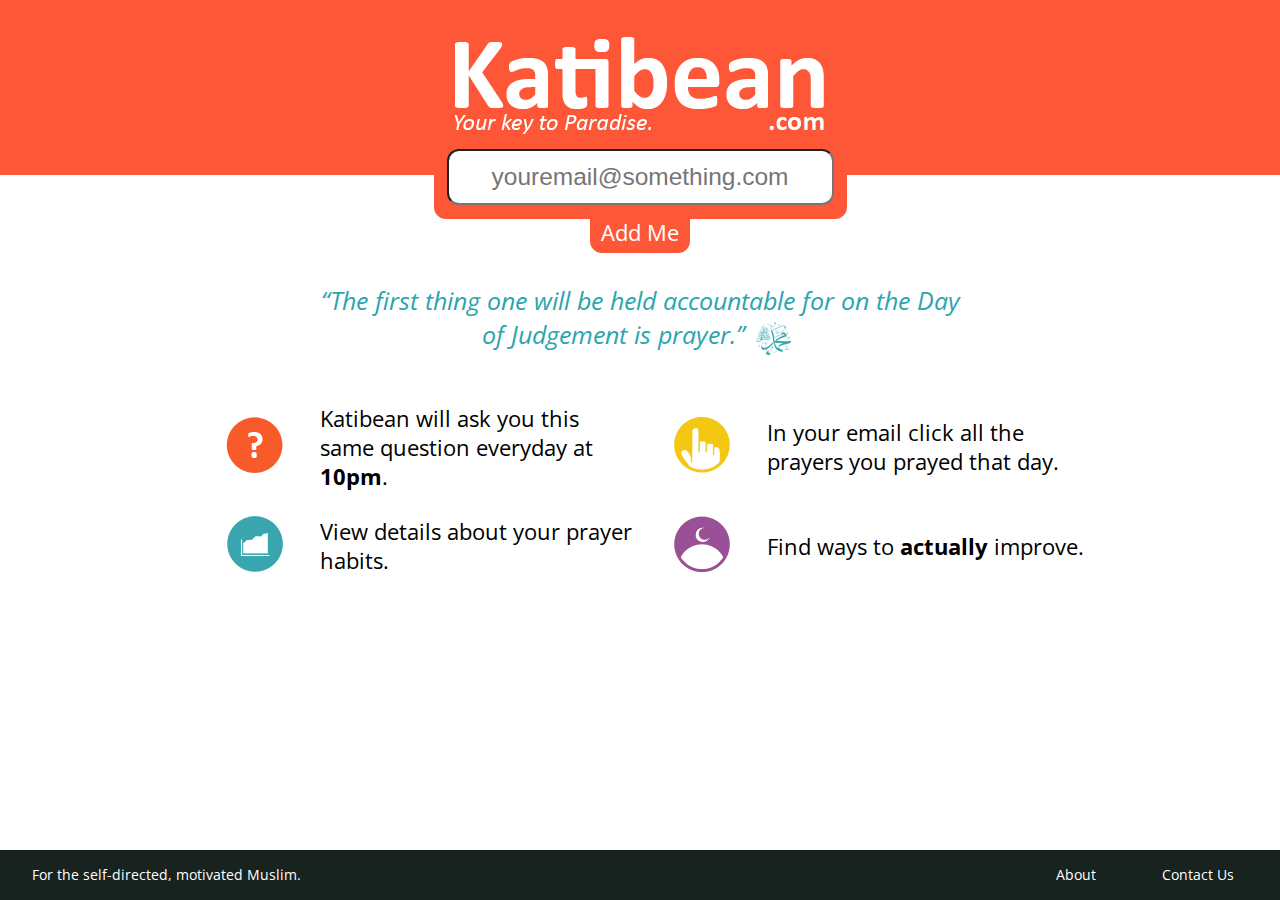
<file: index.html>
<!DOCTYPE html>
<html>
    <head>
        <!--meta name="viewport" content="width=device-width, initial-scale=1.0, user-scalable=no"-->
        <title>Katibean</title>
        <script type="text/javascript" src="./javascript/javascript.js"></script>
        <link rel="stylesheet" type="text/css" href="./css/cascades.css" /> 
        <link href='http://fonts.googleapis.com/css?family=Open+Sans:400,700' rel='stylesheet' type='text/css'>
    </head>
    <body>
    	<div id="mainBanner">
    		<table id="mainBanner_table" >
				<tr>
					<td><img src="./images/Katibean_logo.png" /></td>
				</tr>
    		</table>
    	</div>
    	<center>
	    	<div id="email">
	    		<input type="text" id="email_input" placeholder="youremail@something.com"></input>
				<div id="add_email"><p>Add Me</p></div>
	    	</div>
    	</center>
    	<div id="hadith">
    		<em>&#8220The first thing one will be held accountable for on the Day of Judgement is prayer.&#8221</em>
    		<img id="pbuhArabic" src='./images/Muhammad_saw.png' />
    	</div>
    	<div id="info">
    		<table id="info_table" >
				<tr>
					<td class="info_bullet"><img src="./images/bullet_1.png" /></td>
					<td class="info_text">Katibean will ask you this same question everyday at <strong>10pm</strong>.</td>
					<td class="info_bullet"><img src="./images/bullet_2.png" /></td>
					<td class="info_text">In your email click all the prayers you prayed that day.</td>
				</tr>
				<tr>
					<td class="info_bullet"><img src="./images/bullet_3.png" /></td>
					<td class="info_text">View details about your prayer habits.</td>
					<td class="info_bullet"><img src="./images/bullet_4.png" /></td>
					<td class="info_text">Find ways to <strong>actually</strong> improve.</td>
				</tr>
    		</table>
    	</div>
    	<div id="footer">
    		<span>For the self-directed, motivated Muslim.</span>
    		<div class="footer_button" id="about"><p>About</p></div>
    		<div class="footer_button" id="contact"><p>Contact Us<p></div>
    	</div>
    </body>
</html>
</file>
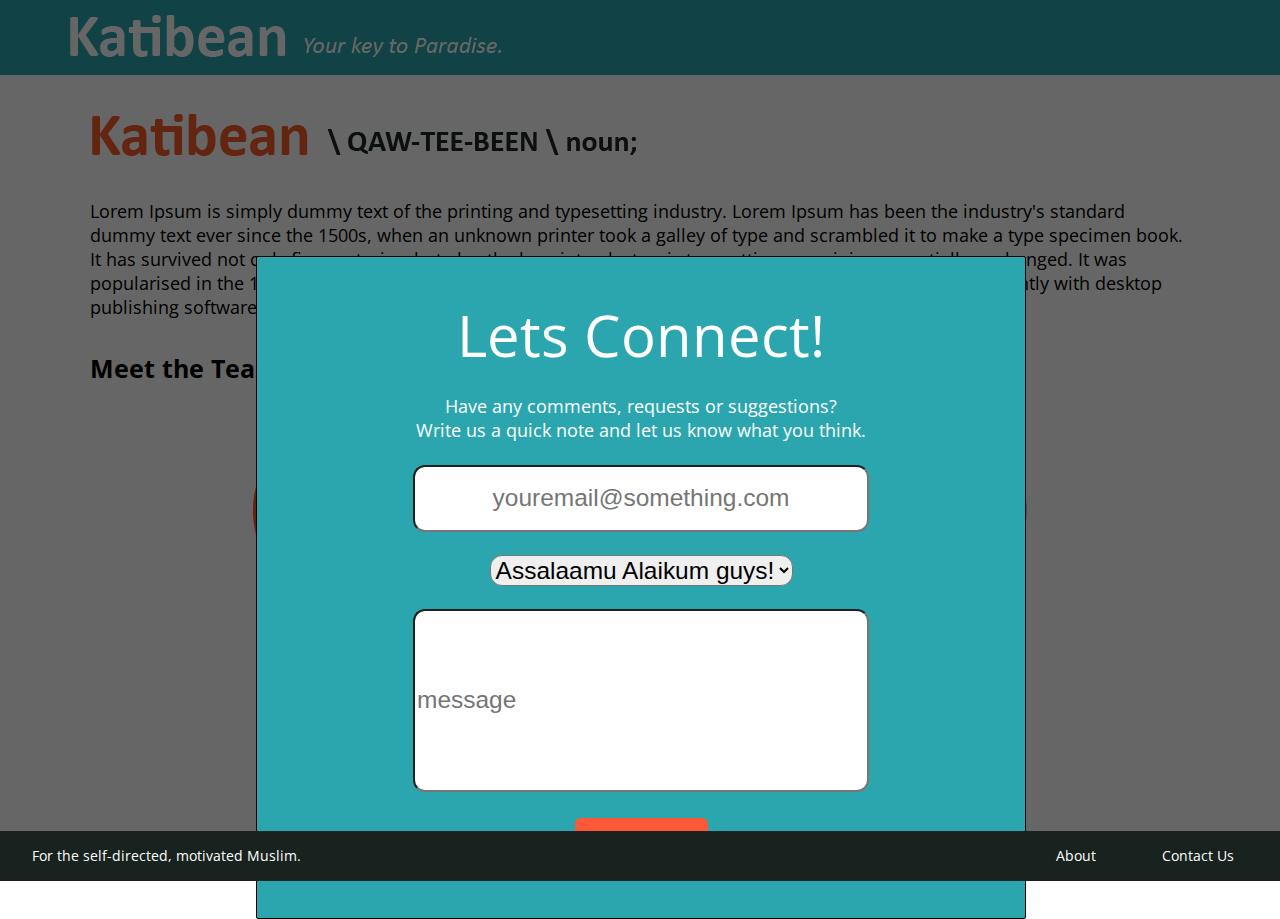
<file: about.html>
<!DOCTYPE html>
<html>
    <head>
        <!--meta name="viewport" content="width=device-width, initial-scale=1.0, user-scalable=no"-->
        <title>Katibean</title>
        <script type="text/javascript" src="./javascript/javascript.js"></script>
        <link rel="stylesheet" type="text/css" href="./css/about.css" /> 
        <link href='http://fonts.googleapis.com/css?family=Open+Sans:400,700' rel='stylesheet' type='text/css'>
    </head>
    <body onload="overlay();">
    	<div id="mainBanner">
    		<table id="mainBanner_table" >
				<tr>
					<td><img src="./images/logo_header.png" /></td>
				</tr>
    		</table>
    	</div>
    	<div id="introduction">
            <div id="definition">
                <img src="./images/Katibean_meaning.png" />
            </div>
            <div id="description">
                Lorem Ipsum is simply dummy text of the printing and typesetting industry. Lorem Ipsum has been the industry's standard dummy text ever since the 1500s, when an unknown printer took a galley of type and scrambled it to make a type specimen book. It has survived not only five centuries, but also the leap into electronic typesetting, remaining essentially unchanged. It was popularised in the 1960s with the release of Letraset sheets containing Lorem Ipsum passages, and more recently with desktop publishing software like Aldus PageMaker including versions of Lorem Ipsum.
            </div>
    	</div>
    	<div id="info">
            <span>Meet the Team</span>
    		<table id="info_table" >
				<tr>
					<td class="info_pic"><img src="./images/pic_HuzaifaSial.png" />
                    </td>
					<td class="info_pic"><img src="./images/pic_ShafkatulHaque.png" /></td>
                    <td class="info_pic"><img src="./images/pic_MujtabaArshad.png" /></td>
				</tr>
                <tr>
                    <td class="info_text">
                        <span id="info_title">The Visionary</span>
                        <br/>
                        <div id="info_name">Huzaifa Sial</div>
                        <br />
                        <div id="socials">
                            <img id="huzaifa_aboutme" src="./images/icon_aboutme.png" onmouseover="hover( 'huzaifa_aboutme','./images/icon_aboutme_hover.png' )" onmouseout="hover( 'huzaifa_aboutme','./images/icon_aboutme.png' )" />
                            <img id="huzaifa_linkedin" src="./images/icon_linkedin.png" onmouseover="hover( 'huzaifa_linkedin','./images/icon_linkedin_hover.png' )" onmouseout="hover( 'huzaifa_linkedin','./images/icon_linkedin.png' )" />
                            <img id="huzaifa_twitter" src="./images/icon_twitter.png" onmouseover="hover( 'huzaifa_twitter','./images/icon_twitter_hover.png' )" onmouseout="hover( 'huzaifa_twitter','./images/icon_twitter.png' )" />
                        </div>
                        <div id="more_info">Some Text</div>
                    </td>
                    <td class="info_text">
                        <span id="info_title">The Pioneer</span>
                        <br/>
                        <div id="info_name">Shafkat ul Haque</div>
                        <br />
                        <div id="socials">
                            <img id="shafkat_aboutme" src="./images/icon_aboutme.png" onmouseover="hover( 'shafkat_aboutme','./images/icon_aboutme_hover.png' )" onmouseout="hover( 'shafkat_aboutme','./images/icon_aboutme.png' )" />
                            <img id="shafkat_linkedin" src="./images/icon_linkedin.png" onmouseover="hover( 'shafkat_linkedin','./images/icon_linkedin_hover.png' )" onmouseout="hover( 'shafkat_linkedin','./images/icon_linkedin.png' )" />
                            <img id="shafkat_twitter"src="./images/icon_twitter.png" onmouseover="hover( 'shafkat_twitter','./images/icon_twitter_hover.png' )" onmouseout="hover( 'shafkat_twitter','./images/icon_twitter.png' )" />
                        </div>
                        <div id="more_info">Some Text</div>
                    </td>
                    <td class="info_text">
                        <span id="info_title">The Alpha</span>
                        <br/>
                        <div id="info_name">Mujtaba Arshad</div>
                        <br />
                        <div id="socials">
                            <img id="mujtaba_aboutme" src="./images/icon_aboutme.png" onmouseover="hover( 'mujtaba_aboutme','./images/icon_aboutme_hover.png' )" onmouseout="hover( 'mujtaba_aboutme','./images/icon_aboutme.png' )" />
                            <img id="mujtaba_linkedin" src="./images/icon_linkedin.png" onmouseover="hover( 'mujtaba_linkedin','./images/icon_linkedin_hover.png' )" onmouseout="hover( 'mujtaba_linkedin','./images/icon_linkedin.png' )" />
                            <img id="mujtaba_twitter" src="./images/icon_twitter.png" onmouseover="hover( 'mujtaba_twitter','./images/icon_twitter_hover.png' )" onmouseout="hover( 'mujtaba_twitter','./images/icon_twitter.png' )" />
                        </div>
                        <div id="more_info">Some Text</div>
                    </td>
                </tr>
    		</table>
    	</div>
        <center>
            <div id="overlay" class="black_overlay">
            </div>
            <div id="dialog">
                  <div id="dialog_header">
                    Lets Connect!
                  </div>
                  <div id="dialog_subheader">
                    Have any comments, requests or suggestions?<br/>
                    Write us a quick note and let us know what you think.
                  </div>
                  <input type="text" id="email_input" placeholder="youremail@something.com"></input>
                  <br />
                    <select id="subject" name="cars">
                        <option value="salaam">Assalaamu Alaikum guys!</option>
                        <option value="help">I need some help!</option>
                        <option value="join">I want to join your team!</option>
                    </select>
                    <br />
                    <input type="text" id="message_input" placeholder="message"></input>
                    <br />
                    <div class="contactBtn">Send</div>
            </div>
        <center>
    	<div id="footer">
    		<span>For the self-directed, motivated Muslim.</span>
    		<div class="footer_button" id="about"><p>About</p></div>
    		<div class="footer_button" id="contact"><p>Contact Us<p></div>
    	</div>
        <script>
            var hover = function( id, src ) {
                var el = document.getElementById( id );
                el.src = src;
            }

            function overlay() {
                el = document.getElementById("overlay");
                el.style.visibility = (el.style.visibility == "visible") ? "hidden" : "visible";
                el.style.width = (document.body.offsetWidth).toString() + 'px';
                el.style.height = document.body.offsetHeight.toString() + 'px';

                var dialog = document.getElementById( 'dialog' );
                dialog.style.width = ((document.body.offsetWidth/100)*60).toString() + 'px';
                dialog.style.height = ((document.body.offsetHeight/100)*75).toString() + 'px';

                var email_input = document.getElementById( 'email_input' );
                email_input.style.width = ((document.body.offsetWidth/100)*35).toString() + 'px';
                email_input.style.height = ((document.body.offsetHeight/100)*7).toString() + 'px';

                var message_input = document.getElementById( 'message_input' );
                message_input.style.width = ((document.body.offsetWidth/100)*35).toString() + 'px';
                message_input.style.height = ((document.body.offsetHeight/100)*20).toString() + 'px';

            }
        </script>
    </body>
</html>
</file>
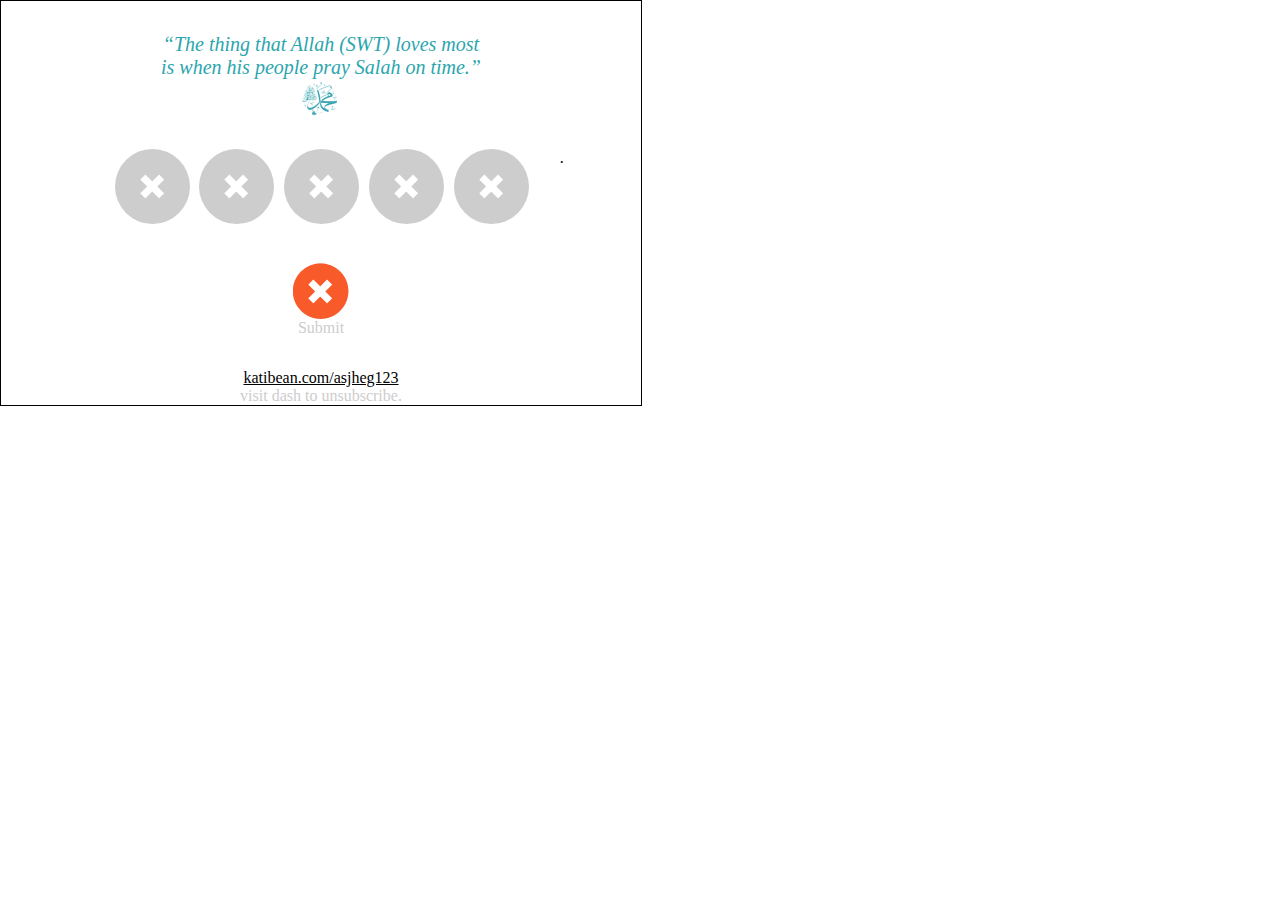
<file: email.html>
<html>
<head>
<style type="text/css">
body { margin:0; border:0;}
a:link { text-decoration:underline; color: #000; }

.prayer_title {
		color: #CDCDCD;
		font-size: 1em;
		}
		
#hadith {
	color: #2BA5AE;
	font-size: 1.25em;
	text-align: center;
	position: relative;
	margin-top: 5%;
    left: 25%;
	width: 50%;
	}
	#hadith img {
		vertical-align: middle;
		}
		
.prayers {
	text-align: center;
	position: relative;
	margin-top: 5%;
    left: 17%;
	width: 75%;
	}
	
#complete {
	text-align: center;
	position: relative;
	margin-top: 15%;
	left: 25%;
	width: 50%;
	}
	
#footer {
	color:#000000;
	text-align: center;
	position: relative;
	margin-top: 5%;
	left: 25%;
	width: 50%;
	}

.submitbutton{
    background: url(images/submit_exit.png) 0px 0px no-repeat;
    width: 56px;
    height: 56px;
    border: 0px;
}
.submitbutton:hover{  
      background: url(images/submit_pressed.png) 0px 0px no-repeat;
}

.holder{ margin-left:1%; width:80px; float:left; position:relative;}

input[type=checkbox] {
	visibility: hidden;
}

/* FAJR */
.fajr {
	position:relative;
	width: 75px;
	height: 75px;
	background: #cdcdcd url(images/icon_uncheck.png) center no-repeat;
	-webkit-border-radius: 75px;
	-moz-border-radius: 75px;
	border-radius: 75px;
}

.fajr label {
	position:relative;
	cursor: pointer;
	position: absolute;
	width: 75px;
	height: 75px;
	left: 0px;
	top: 0px;
}

.fajr label:after {
	-ms-filter: "progid:DXImageTransform.Microsoft.Alpha(Opacity=0)";
	filter: alpha(opacity=0);
	opacity: 0;
	content: '';
	position: absolute;
	width: 75px;
	height: 75px;
	background: #f85a2a url(images/icon_check.png) center no-repeat;
	-webkit-border-radius: 75px;
	-moz-border-radius: 75px;
	border-radius: 75px;
	
	left: 0px;
	top: 0px;
}

.fajr label:hover::after {
	-ms-filter: "progid:DXImageTransform.Microsoft.Alpha(Opacity=50)";
	filter: alpha(opacity=50);
	opacity: 0.5;
}

.fajr input[type=checkbox]:checked + label:after {
	-ms-filter: "progid:DXImageTransform.Microsoft.Alpha(Opacity=100)";
	filter: alpha(opacity=100);
	opacity: 1;
}

/* Duhr */
.duhr {
	position:relative;
	width: 75px;
	height: 75px;
	background: #cdcdcd url(images/icon_uncheck.png) center no-repeat;
	-webkit-border-radius: 75px;
	-moz-border-radius: 75px;
	border-radius: 75px;
}

.duhr label {
	position:relative;
	cursor: pointer;
	position: absolute;
	width: 75px;
	height: 75px;
	left: 0px;
	top: 0px;
}

.duhr label:after {
	-ms-filter: "progid:DXImageTransform.Microsoft.Alpha(Opacity=0)";
	filter: alpha(opacity=0);
	opacity: 0;
	content: '';
	position: absolute;
	width: 75px;
	height: 75px;
	background: #f4c712 url(images/icon_check.png) center no-repeat;
	-webkit-border-radius: 75px;
	-moz-border-radius: 75px;
	border-radius: 75px;
	
	left: 0px;
	top: 0px;
}

.duhr label:hover::after {
	-ms-filter: "progid:DXImageTransform.Microsoft.Alpha(Opacity=50)";
	filter: alpha(opacity=50);
	opacity: 0.5;
}

.duhr input[type=checkbox]:checked + label:after {
	-ms-filter: "progid:DXImageTransform.Microsoft.Alpha(Opacity=100)";
	filter: alpha(opacity=100);
	opacity: 1;
}

/* asr */
.asr {
	position:relative;
	width: 75px;
	height: 75px;
	background: #cdcdcd url(images/icon_uncheck.png) center no-repeat;
	-webkit-border-radius: 75px;
	-moz-border-radius: 75px;
	border-radius: 75px;
}

.asr label {
	position:relative;
	cursor: pointer;
	position: absolute;
	width: 75px;
	height: 75px;
	left: 0px;
	top: 0px;
}

.asr label:after {
	-ms-filter: "progid:DXImageTransform.Microsoft.Alpha(Opacity=0)";
	filter: alpha(opacity=0);
	opacity: 0;
	content: '';
	position: absolute;
	width: 75px;
	height: 75px;
	background: #38a5af url(images/icon_check.png) center no-repeat;
	-webkit-border-radius: 75px;
	-moz-border-radius: 75px;
	border-radius: 75px;
	
	left: 0px;
	top: 0px;
}

.asr label:hover::after {
	-ms-filter: "progid:DXImageTransform.Microsoft.Alpha(Opacity=50)";
	filter: alpha(opacity=50);
	opacity: 0.5;
}

.asr input[type=checkbox]:checked + label:after {
	-ms-filter: "progid:DXImageTransform.Microsoft.Alpha(Opacity=100)";
	filter: alpha(opacity=100);
	opacity: 1;
}

/* .mag */
.mag {
	position:relative;
	width: 75px;
	height: 75px;
	background: #cdcdcd url(images/icon_uncheck.png) center no-repeat;
	-webkit-border-radius: 75px;
	-moz-border-radius: 75px;
	border-radius: 75px;
}

.mag label {
	position:relative;
	cursor: pointer;
	position: absolute;
	width: 75px;
	height: 75px;
	left: 0px;
	top: 0px;
}

.mag label:after {
	-ms-filter: "progid:DXImageTransform.Microsoft.Alpha(Opacity=0)";
	filter: alpha(opacity=0);
	opacity: 0;
	content: '';
	position: absolute;
	width: 75px;
	height: 75px;
	background: #9a5097 url(images/icon_check.png) center no-repeat;
	-webkit-border-radius: 75px;
	-moz-border-radius: 75px;
	border-radius: 75px;
	
	left: 0px;
	top: 0px;
}

.mag label:hover::after {
	-ms-filter: "progid:DXImageTransform.Microsoft.Alpha(Opacity=50)";
	filter: alpha(opacity=50);
	opacity: 0.5;
}

.mag input[type=checkbox]:checked + label:after {
	-ms-filter: "progid:DXImageTransform.Microsoft.Alpha(Opacity=100)";
	filter: alpha(opacity=100);
	opacity: 1;
}

/* .isha */
.isha {
	position:relative;
	width: 75px;
	height: 75px;
	background: #cdcdcd url(images/icon_uncheck.png) center no-repeat;
	-webkit-border-radius: 75px;
	-moz-border-radius: 75px;
	border-radius: 75px;
}

.isha label {
	position:relative;
	cursor: pointer;
	position: absolute;
	width: 75px;
	height: 75px;
	left: 0px;
	top: 0px;
}

.isha label:after {
	-ms-filter: "progid:DXImageTransform.Microsoft.Alpha(Opacity=0)";
	filter: alpha(opacity=0);
	opacity: 0;
	content: '';
	position: absolute;
	width: 75px;
	height: 75px;
	background: #1c2623 url(images/icon_check.png) center no-repeat;
	-webkit-border-radius: 75px;
	-moz-border-radius: 75px;
	border-radius: 75px;
	
	left: 0px;
	top: 0px;
}

.isha label:hover::after {
	-ms-filter: "progid:DXImageTransform.Microsoft.Alpha(Opacity=50)";
	filter: alpha(opacity=50);
	opacity: 0.5;
}

.isha input[type=checkbox]:checked + label:after {
	-ms-filter: "progid:DXImageTransform.Microsoft.Alpha(Opacity=100)";
	filter: alpha(opacity=100);
	opacity: 1;
}
</style>
</head>

<body>
<div style="width:640px; border:1px solid;">
    <div id="hadith">
                <em>&#8220The thing that Allah (SWT) loves most 
    is when his people pray Salah on time.&#8221 </em>
                <img id="pbuhArabic" src='./images/Muhammad_saw.png' />
    </div>
    
<div class="prayers">
<div class="holder">
	<div class="fajr"><input type="checkbox" value="None" id="fajr" name="check" /><label for="fajr"></label></div>
</div> . 
<div class="holder">
	<div class="duhr"><input type="checkbox" value="None" id="duhr" name="check" /><label for="duhr"></label></div>
</div>
<div class="holder">
	<div class="asr"><input type="checkbox" value="None" id="asr" name="check" /><label for="asr"></label></div>
</div>
<div class="holder">
	<div class="mag"><input type="checkbox" value="None" id="mag" name="check" /><label for="mag"></label></div>
</div>
<div class="holder">
	<div class="isha"><input type="checkbox" value="None" id="isha" name="check" /><label for="isha"></label></div>
</div>
</div>

<div id="complete" class="prayer_title">
<input type="submit" class="submitbutton" value="" /><br>
Submit
</div>

<div id="footer">
<a href="katibean.com/asjheg123">katibean.com/asjheg123</a><br>
<span class="prayer_title">visit dash to unsubscribe.</span></div>
</div>
</body>
</html>
</file>
<file: css/cascades.css>
body {
	padding: 0;
	margin: 0;
	font-family: 'Open Sans', sans-serif;
	font-size: 0.9em;
	}

#mainBanner {
	background-color: #FD5737;
	width: 100%;
	height: 175px;
	}
	#mainBanner_table {
		height:100%;
		width: 100%;
		margin: 0;
		padding: 0;
		border: 0;
		}
		#mainBanner_table td {
			vertical-align: middle;
			text-align: center;
			}

#email {
	position:relative;
    width: 413px;
    height: 70px;
    margin-top: -2%;
    border-radius: 12px;
    background-color: #FD5737;
	}
	#email_input {
		font-size: 1.7em;
		text-align: center;
		width: 379px;
		height: 50px;
		border-radius: 12px;
		font-style: bold;
		border-collapse: collapse;
		}
	#add_email {
		background-color: #FD5737;
		width: 100px;
		height: 35px;
    	margin-top: 3%;
    	border-bottom-left-radius: 12px;
    	border-bottom-right-radius: 12px;
		}
		#add_email p {
			display: inline-block;
			color: #FFFFFF;
			font-size: 1.5em;
			margin-top: 0%;
		}
		#add_email:active{
			background-color: #FD421E;
		}

#hadith {
	color: #2BA5AE;
	font-size: 1.75em;
	text-align: center;
	position: relative;
	margin-top: 5%;
    left: 25%;
    right: 25%;
	width: 50%;
	}
	#hadith img {
		vertical-align: middle;
		}


#info {
	position:relative;
	margin-left: 15%;
	margin-top: 2.5%;
	margin-bottom: 5%;
	width: 70%;
	height: 200px;
	}
	#info_table {
		height:100%;
		margin: 0;
		padding: 0;
		border: 0;
		}
		.info_bullet {
			width: 5%;
			text-align: center;
			}
		.info_text {
			width: 15%;
			text-align: left;
			font-size: 1.5em;
			}

#footer {
	background-color: #18221E;
	width: 100%;
	height: 50px;
	position: fixed;
	bottom: 0;
	font-size: 1em;
	color: #FFFFFF;
	}
	#footer span {
		position: absolute;
		left: 2.5%;
		top: 30%; 
		}
	.footer_button:active {
		border-radius: 7.5px;
		background-color: #23312b;
		}
	#about {
		position: absolute;
		width: 100px;
		height: 25px;
		top: 25%;
		right: 0;
		margin-right: 12%;
		}
		#about p {
			margin-top: 2.5%;
			text-align: center;
			}
	#contact {
		position: absolute;
		width: 100px;
		height: 25px;
		top: 25%;
		right: 0;
		margin-right: 2.5%;
		}
		#contact p {
			margin-top: 2.5%;
			text-align: center;
			}
</file>
<file: css/about.css>
body {
	padding: 0;
	margin: 0;
	font-family: 'Open Sans', sans-serif;
	font-size: 0.9em;
	}

#mainBanner {
	background-color: #2BA6AE;
	width: 100%;
	height: 75px;
	}
	#mainBanner_table {
		height:100%;
		width: 100%;
		margin: 0;
		padding: 0;
		border: 0;
		}
		#mainBanner_table td {
			vertical-align: middle;
			padding-left: 5%;
			}

#introduction {
	padding-top: 3%;
	padding-left: 7%;
	padding-right: 7%;
	padding-bottom: 2.5%;
}
	#definition {
		padding-bottom: 3%;
	}
	#description {
		font-size: 1.25em;
	}

#info {
	padding-left: 7%;
	padding-right: 7%;
	padding-bottom: 5%;
	}
	#info span {
		font-weight: bold;
		font-size: 1.75em;
	}
	#info_table {
		height:100%;
		margin: 0;
		padding-top: 2.5%;
		padding-left: 10%;
		padding-right: 10%;
		border: 0;
		}
		.info_pic {
			width: 5%;
			text-align: center;
			}
		.info_text {
			width: 5%;
			text-align: center;
			}
			#info_title {
				color: #FD5737;
			}
			#info_name {
				font-size: 1.25em;
			}
			#socials img {
				padding-left: 2.5%;
				padding-right: 2.5%;
			}
			#more_info {
				padding-top: 2.5%;
				font-size: 1.25em;
			}

.black_overlay{
	display: visible;
	position: absolute;
	top: 0%;
	left: 0%;
	width: 100%;
	height: 100%;
	background-color: black;
	-moz-opacity: 0.6;
	opacity:.60;
	filter: alpha(opacity=60);
}

	#dialog {
		position: absolute;
		top: 0;
		left: 0;
		margin-top: 20%;
		margin-left: 20%;
		margin-right: 20%;
		background-color: #2BA6AE;
		border:1px solid #000;
		text-align:center;
		border-radius: 2px;
	}
		#dialog_header {
			color: #FFFFFF;
			margin-top: 5%;
			font-size: 4em;
		}
		#dialog_subheader {
			color: #FFFFFF;
			margin-top: 2.5%;
			font-size: 1.25em;	
		}
		#email_input {
			margin-top: 3%;
			font-size: 1.7em;
			text-align: center;
			border-radius: 12px;
			font-style: bold;
			border-collapse: collapse;
		}
		#subject {
			margin-top: 3%;
			font-size: 1.7em;
			text-align: center;
			border-radius: 12px;
			font-style: bold;
			border-collapse: collapse;
		}
		#message_input {
			margin-top: 3%;
			font-size: 1.7em;
			border-radius: 12px;
			font-style: bold;
			border-collapse: collapse;
		}

		.contactBtn {
			margin-top: 3.5%;
			background:-webkit-gradient( linear, left top, left bottom, color-stop(0.05, #fd5837), color-stop(1, #fd5837) );
			background:-moz-linear-gradient( center top, #fd5837 5%, #fd5837 100% );
			filter:progid:DXImageTransform.Microsoft.gradient(startColorstr='#fd5837', endColorstr='#fd5837');
			background-color:#fd5837;
			-moz-border-radius:6px;
			-webkit-border-radius:6px;
			border-radius:6px;
			border:1px solid #fd5837;
			display:inline-block;
			color:#ffffff;
			font-family: 'Open Sans', sans-serif;
			font-size:1.5em;
			font-weight:normal;
			padding:13px 40px;
			text-decoration:none;
		}.contactBtn:hover {
			background:-webkit-gradient( linear, left top, left bottom, color-stop(0.05, #fd5837), color-stop(1, #fd5837) );
			background:-moz-linear-gradient( center top, #fd5837 5%, #fd5837 100% );
			filter:progid:DXImageTransform.Microsoft.gradient(startColorstr='#fd5837', endColorstr='#fd5837');
			background-color:#fd5837;
		}.contactBtn:active {
			position:relative;
			top:1px;
		}

#footer {
	background-color: #18221E;
	width: 100%;
	height: 50px;
	position: relative;
	bottom: 0;
	font-size: 1em;
	color: #FFFFFF;
	}
	#footer span {
		position: absolute;
		left: 2.5%;
		top: 30%; 
		}
	.footer_button:active {
		border-radius: 7.5px;
		background-color: #23312b;
		}
	#about {
		position: absolute;
		width: 100px;
		height: 25px;
		top: 25%;
		right: 0;
		margin-right: 12%;
		}
		#about p {
			margin-top: 2.5%;
			text-align: center;
			}
	#contact {
		position: absolute;
		width: 100px;
		height: 25px;
		top: 25%;
		right: 0;
		margin-right: 2.5%;
		}
		#contact p {
			margin-top: 2.5%;
			text-align: center;
			}
</file>
